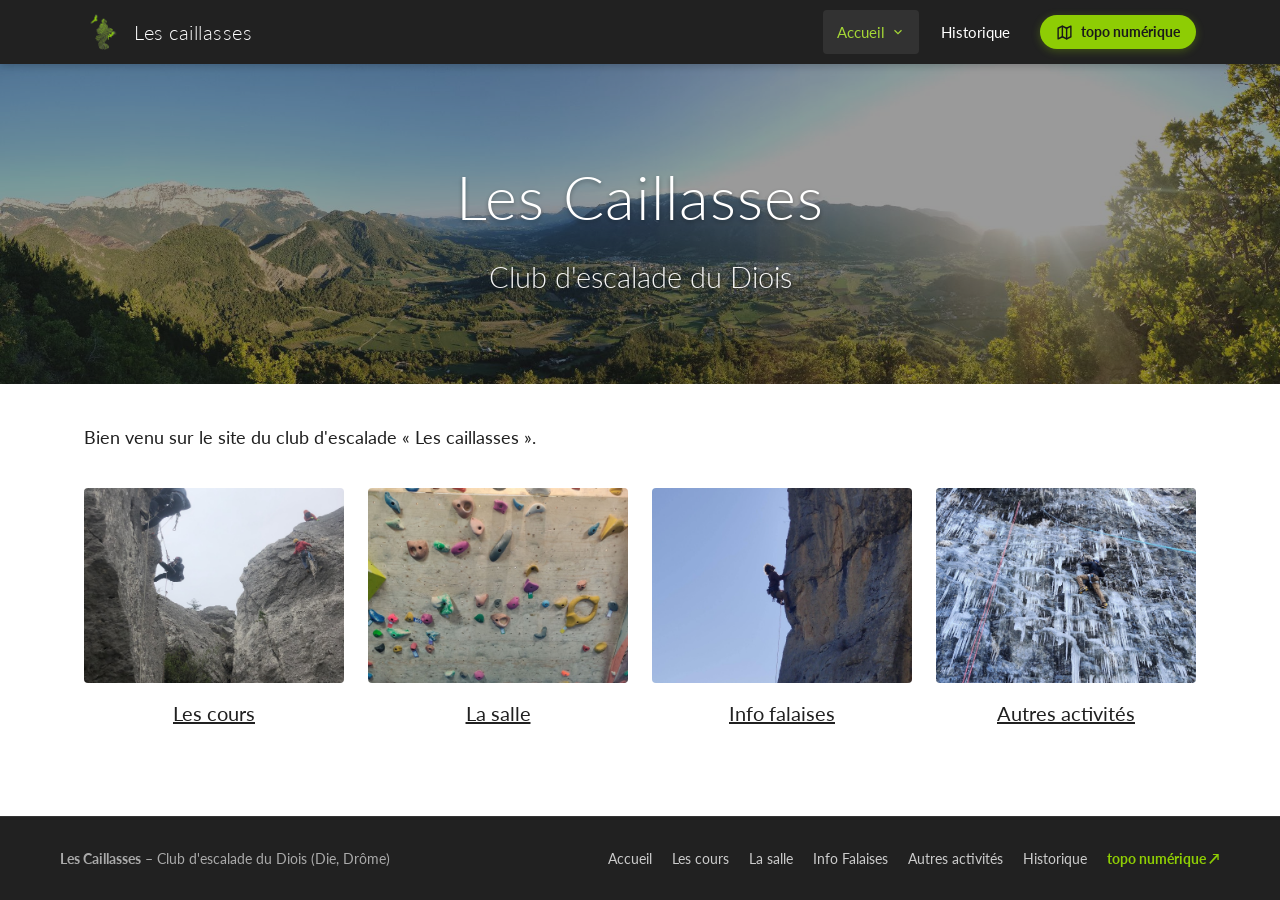
<file: index.html>
<!DOCTYPE html>
<html lang="fr">
<head>
  <meta charset="utf-8">
  <meta name="viewport" content="width=device-width, initial-scale=1">
  <title>Les caillasses</title>
  <meta name="description" content="Bien venu sur le site du club d'escalade « Les caillasses ».">

  <!-- Open Graph / Réseaux sociaux -->
  <meta property="og:title" content="Les caillasses">
  <meta property="og:description" content="Bien venu sur le site du club d'escalade « Les caillasses ».">
  <meta property="og:type" content="website">
  <meta property="og:image" content="assets/images/hero-diois.jpg">

  <!-- Favicon -->
  <link rel="icon" type="image/png" href="assets/images/logo.png">

  <!-- Google Fonts: Lato -->
  <link rel="preconnect" href="https://fonts.googleapis.com">
  <link rel="preconnect" href="https://fonts.gstatic.com" crossorigin>
  <link href="https://fonts.googleapis.com/css2?family=Lato:ital,wght@0,300;0,400;0,700;1,300;1,400&display=swap" rel="stylesheet">

  <!-- Feuilles de style -->
  <link rel="stylesheet" href="assets/css/style.css">
</head>
<body>

  <!-- En-tête du site -->
  <header class="site-header">
    <div class="header-container">
      <a href="index.html" class="brand-link">
        <img src="assets/images/logo.png" alt="Logo du club" class="brand-logo">
        <span class="brand-title">Les caillasses</span>
      </a>

      <!-- Navigation & Actions -->
      <div class="header-nav-wrapper">
        <nav>
          <ul class="nav-menu">
            <li class="nav-item nav-item-dropdown">
              <a href="index.html" class="nav-link active">
                <span>Accueil</span>
                <svg class="chevron" viewBox="0 0 24 24" fill="none" stroke="currentColor" stroke-width="2">
                  <polyline points="6 9 12 15 18 9"></polyline>
                </svg>
              </a>
              <ul class="dropdown-menu">
                <li class="dropdown-item"><a href="index.html" class="active">Accueil</a></li>
                <li class="dropdown-item"><a href="les-cours.html" class="">Les cours</a></li>
                <li class="dropdown-item"><a href="la-salle.html" class="">La salle</a></li>
                <li class="dropdown-item"><a href="info-falaises.html" class="">Info Falaises</a></li>
                <li class="dropdown-item"><a href="autres-activites.html" class="">Autres activités</a></li>
              </ul>
            </li>
            <li class="nav-item">
              <a href="historique.html" class="nav-link ">Historique</a>
            </li>
            <li class="nav-item nav-item-mobile-only">
              <a href="https://topo.lescaillasses.org" target="_blank" rel="noopener" class="nav-link nav-link-topo">
                topo numérique ↗
              </a>
            </li>
          </ul>
        </nav>

        <!-- Bouton Topo numérique visible sur toutes les pages -->
        <a href="https://topo.lescaillasses.org" target="_blank" rel="noopener" class="btn-topo" title="Ouvrir le topo numérique du Diois">
          <svg class="topo-icon" viewBox="0 0 24 24" fill="none" stroke="currentColor" stroke-width="2" stroke-linecap="round" stroke-linejoin="round" aria-hidden="true">
            <polygon points="3 6 9 3 15 6 21 3 21 18 15 21 9 18 3 21"></polygon>
            <line x1="9" y1="3" x2="9" y2="18"></line>
            <line x1="15" y1="6" x2="15" y2="21"></line>
          </svg>
          <span>topo numérique</span>
        </a>

        <!-- Bouton menu mobile -->
        <button class="nav-toggle" aria-label="Menu de navigation" aria-expanded="false">
          <svg width="24" height="24" viewBox="0 0 24 24" fill="none" stroke="currentColor" stroke-width="2" stroke-linecap="round" stroke-linejoin="round">
            <line x1="3" y1="12" x2="21" y2="12"></line>
            <line x1="3" y1="6" x2="21" y2="6"></line>
            <line x1="3" y1="18" x2="21" y2="18"></line>
          </svg>
        </button>
      </div>
    </div>
  </header>

  <!-- Bannière Hero spécifique à chaque page -->
  <section class="hero-banner" style="background-image: url('assets/images/hero-diois.jpg');">
    <div class="hero-content">
      <h1 class="hero-title">Les Caillasses</h1>
      
      <p class="hero-subtitle">Club d'escalade du Diois</p>
      
    </div>
  </section>

  <!-- Contenu principal -->
  <main class="main-content">
    
    <p class="intro-lead">Bien venu sur le site du club d'escalade « Les caillasses ».</p>
    

    <div class="cards-grid">
  <a href="les-cours.html" class="nav-card">
    <div class="card-media">
      <img src="assets/images/card-cours.jpg" alt="Les cours" class="card-img" loading="lazy">
    </div>
    <h2 class="card-title">Les cours</h2>
  </a>
  <a href="la-salle.html" class="nav-card">
    <div class="card-media">
      <img src="assets/images/card-salle.jpg" alt="La salle" class="card-img" loading="lazy">
    </div>
    <h2 class="card-title">La salle</h2>
  </a>
  <a href="info-falaises.html" class="nav-card">
    <div class="card-media">
      <img src="assets/images/card-falaises.jpg" alt="Info falaises" class="card-img" loading="lazy">
    </div>
    <h2 class="card-title">Info falaises</h2>
  </a>
  <a href="autres-activites.html" class="nav-card">
    <div class="card-media">
      <img src="assets/images/card-autres.jpg" alt="Autres activités" class="card-img" loading="lazy">
    </div>
    <h2 class="card-title">Autres activités</h2>
  </a>
</div>
  </main>

  <!-- Pied de page -->
  <footer class="site-footer">
    <div class="footer-container">
      <div class="footer-info">
        <strong>Les Caillasses</strong> – Club d'escalade du Diois (Die, Drôme)
      </div>
      <div class="footer-links">
        <a href="index.html">Accueil</a>
        <a href="les-cours.html">Les cours</a>
        <a href="la-salle.html">La salle</a>
        <a href="info-falaises.html">Info Falaises</a>
        <a href="autres-activites.html">Autres activités</a>
        <a href="historique.html">Historique</a>
        <a href="https://topo.lescaillasses.org" target="_blank" rel="noopener" class="footer-topo-link">topo numérique ↗</a>
      </div>
    </div>
  </footer>

  <!-- Scripts JavaScript -->
  <script src="assets/js/main.js"></script>
</body>
</html>
</file>
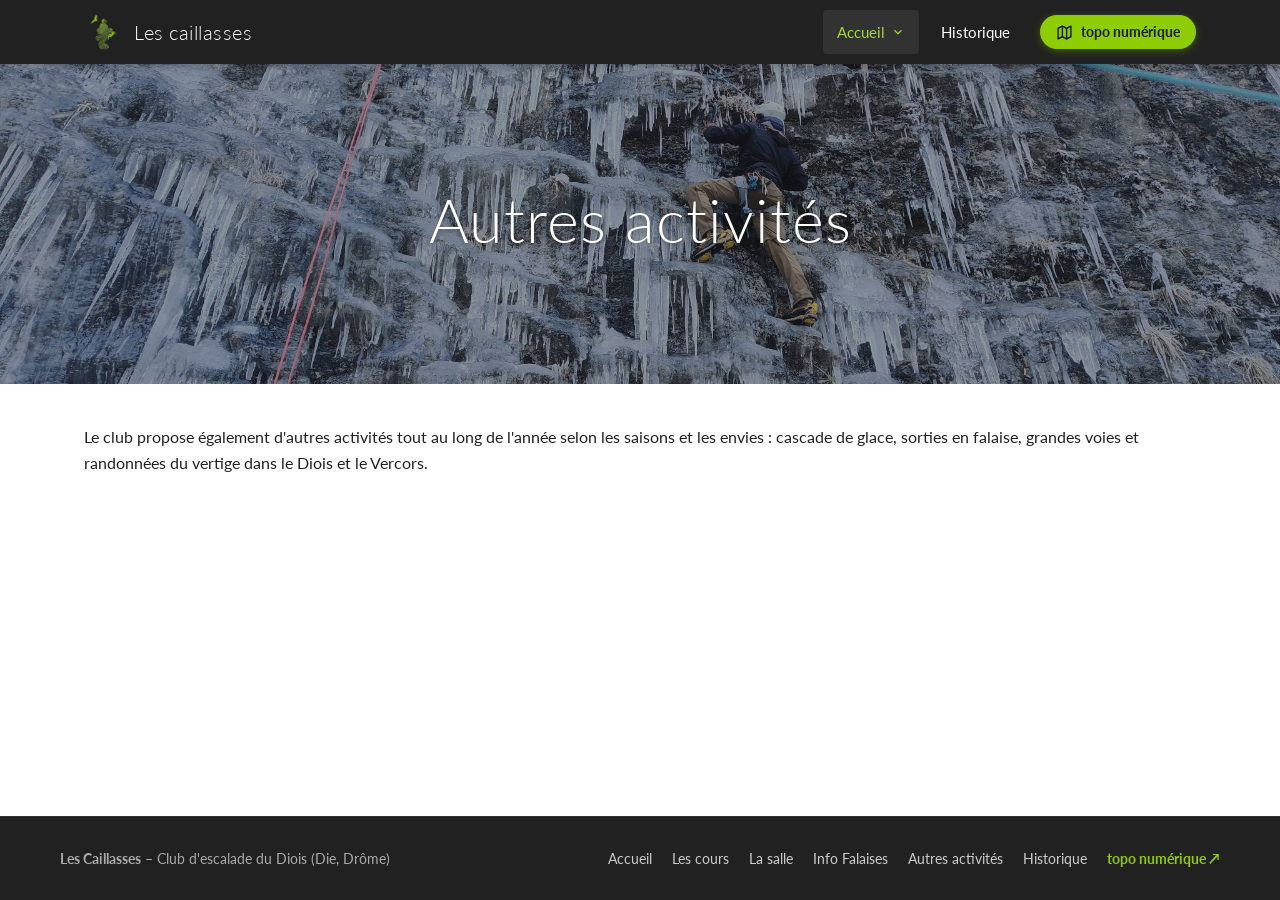
<file: autres-activites.html>
<!DOCTYPE html>
<html lang="fr">
<head>
  <meta charset="utf-8">
  <meta name="viewport" content="width=device-width, initial-scale=1">
  <title>Les caillasses - Autres activités</title>
  <meta name="description" content="Les autres activités du club d'escalade Les caillasses.">

  <!-- Open Graph / Réseaux sociaux -->
  <meta property="og:title" content="Les caillasses - Autres activités">
  <meta property="og:description" content="Les autres activités du club d'escalade Les caillasses.">
  <meta property="og:type" content="website">
  <meta property="og:image" content="assets/images/hero-autres.jpg">

  <!-- Favicon -->
  <link rel="icon" type="image/png" href="assets/images/logo.png">

  <!-- Google Fonts: Lato -->
  <link rel="preconnect" href="https://fonts.googleapis.com">
  <link rel="preconnect" href="https://fonts.gstatic.com" crossorigin>
  <link href="https://fonts.googleapis.com/css2?family=Lato:ital,wght@0,300;0,400;0,700;1,300;1,400&display=swap" rel="stylesheet">

  <!-- Feuilles de style -->
  <link rel="stylesheet" href="assets/css/style.css">
</head>
<body>

  <!-- En-tête du site -->
  <header class="site-header">
    <div class="header-container">
      <a href="index.html" class="brand-link">
        <img src="assets/images/logo.png" alt="Logo du club" class="brand-logo">
        <span class="brand-title">Les caillasses</span>
      </a>

      <!-- Navigation & Actions -->
      <div class="header-nav-wrapper">
        <nav>
          <ul class="nav-menu">
            <li class="nav-item nav-item-dropdown">
              <a href="index.html" class="nav-link active">
                <span>Accueil</span>
                <svg class="chevron" viewBox="0 0 24 24" fill="none" stroke="currentColor" stroke-width="2">
                  <polyline points="6 9 12 15 18 9"></polyline>
                </svg>
              </a>
              <ul class="dropdown-menu">
                <li class="dropdown-item"><a href="index.html" class="">Accueil</a></li>
                <li class="dropdown-item"><a href="les-cours.html" class="">Les cours</a></li>
                <li class="dropdown-item"><a href="la-salle.html" class="">La salle</a></li>
                <li class="dropdown-item"><a href="info-falaises.html" class="">Info Falaises</a></li>
                <li class="dropdown-item"><a href="autres-activites.html" class="active">Autres activités</a></li>
              </ul>
            </li>
            <li class="nav-item">
              <a href="historique.html" class="nav-link ">Historique</a>
            </li>
            <li class="nav-item nav-item-mobile-only">
              <a href="https://topo.lescaillasses.org" target="_blank" rel="noopener" class="nav-link nav-link-topo">
                topo numérique ↗
              </a>
            </li>
          </ul>
        </nav>

        <!-- Bouton Topo numérique visible sur toutes les pages -->
        <a href="https://topo.lescaillasses.org" target="_blank" rel="noopener" class="btn-topo" title="Ouvrir le topo numérique du Diois">
          <svg class="topo-icon" viewBox="0 0 24 24" fill="none" stroke="currentColor" stroke-width="2" stroke-linecap="round" stroke-linejoin="round" aria-hidden="true">
            <polygon points="3 6 9 3 15 6 21 3 21 18 15 21 9 18 3 21"></polygon>
            <line x1="9" y1="3" x2="9" y2="18"></line>
            <line x1="15" y1="6" x2="15" y2="21"></line>
          </svg>
          <span>topo numérique</span>
        </a>

        <!-- Bouton menu mobile -->
        <button class="nav-toggle" aria-label="Menu de navigation" aria-expanded="false">
          <svg width="24" height="24" viewBox="0 0 24 24" fill="none" stroke="currentColor" stroke-width="2" stroke-linecap="round" stroke-linejoin="round">
            <line x1="3" y1="12" x2="21" y2="12"></line>
            <line x1="3" y1="6" x2="21" y2="6"></line>
            <line x1="3" y1="18" x2="21" y2="18"></line>
          </svg>
        </button>
      </div>
    </div>
  </header>

  <!-- Bannière Hero spécifique à chaque page -->
  <section class="hero-banner" style="background-image: url('assets/images/hero-autres.jpg');">
    <div class="hero-content">
      <h1 class="hero-title">Autres activités</h1>
      
    </div>
  </section>

  <!-- Contenu principal -->
  <main class="main-content">
    

    <p>Le club propose également d'autres activités tout au long de l'année selon les saisons et les envies : cascade de glace, sorties en falaise, grandes voies et randonnées du vertige dans le Diois et le Vercors.</p>
  </main>

  <!-- Pied de page -->
  <footer class="site-footer">
    <div class="footer-container">
      <div class="footer-info">
        <strong>Les Caillasses</strong> – Club d'escalade du Diois (Die, Drôme)
      </div>
      <div class="footer-links">
        <a href="index.html">Accueil</a>
        <a href="les-cours.html">Les cours</a>
        <a href="la-salle.html">La salle</a>
        <a href="info-falaises.html">Info Falaises</a>
        <a href="autres-activites.html">Autres activités</a>
        <a href="historique.html">Historique</a>
        <a href="https://topo.lescaillasses.org" target="_blank" rel="noopener" class="footer-topo-link">topo numérique ↗</a>
      </div>
    </div>
  </footer>

  <!-- Scripts JavaScript -->
  <script src="assets/js/main.js"></script>
</body>
</html>
</file>
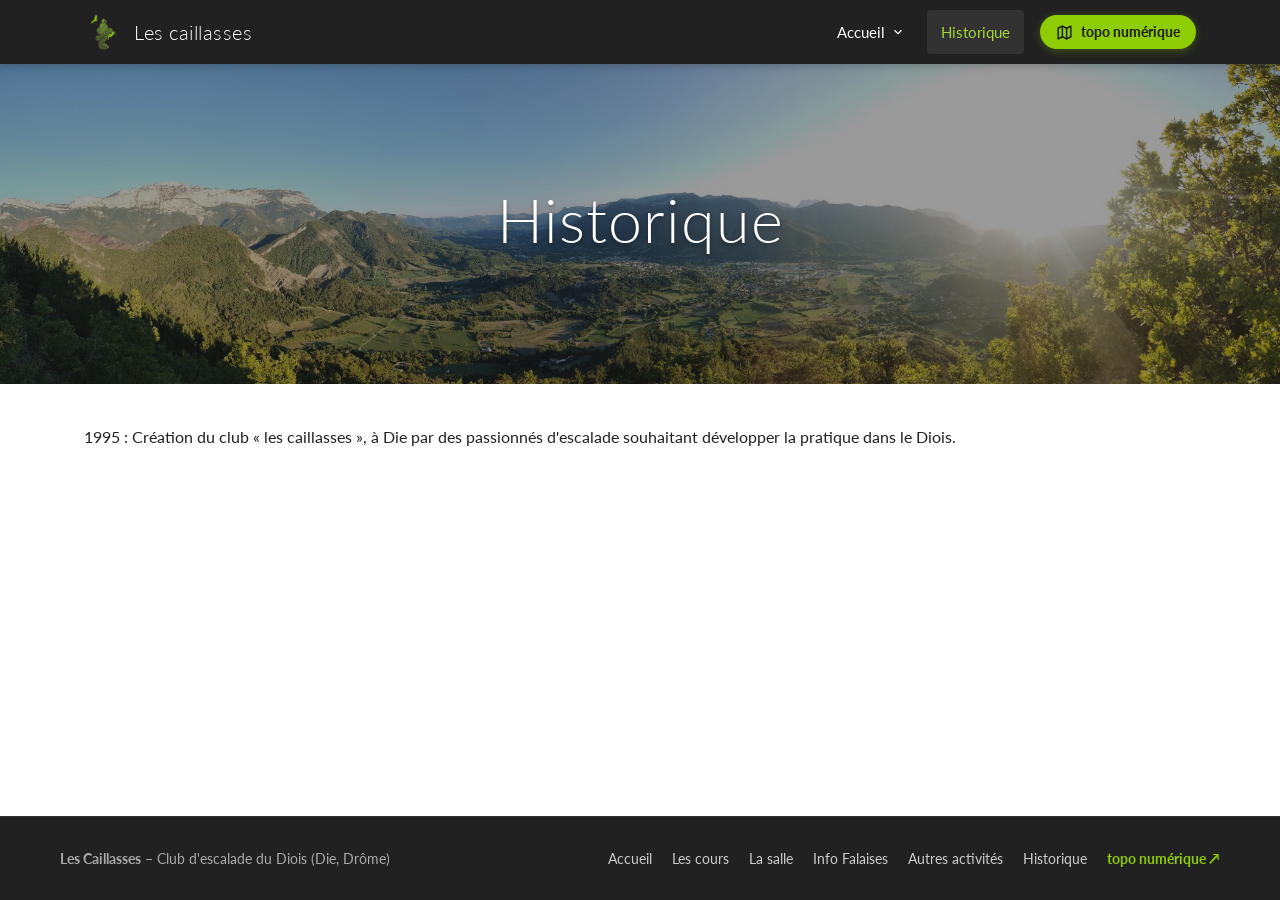
<file: historique.html>
<!DOCTYPE html>
<html lang="fr">
<head>
  <meta charset="utf-8">
  <meta name="viewport" content="width=device-width, initial-scale=1">
  <title>Les caillasses - Historique</title>
  <meta name="description" content="L'histoire du club d'escalade Les caillasses à Die.">

  <!-- Open Graph / Réseaux sociaux -->
  <meta property="og:title" content="Les caillasses - Historique">
  <meta property="og:description" content="L'histoire du club d'escalade Les caillasses à Die.">
  <meta property="og:type" content="website">
  <meta property="og:image" content="assets/images/hero-diois.jpg">

  <!-- Favicon -->
  <link rel="icon" type="image/png" href="assets/images/logo.png">

  <!-- Google Fonts: Lato -->
  <link rel="preconnect" href="https://fonts.googleapis.com">
  <link rel="preconnect" href="https://fonts.gstatic.com" crossorigin>
  <link href="https://fonts.googleapis.com/css2?family=Lato:ital,wght@0,300;0,400;0,700;1,300;1,400&display=swap" rel="stylesheet">

  <!-- Feuilles de style -->
  <link rel="stylesheet" href="assets/css/style.css">
</head>
<body>

  <!-- En-tête du site -->
  <header class="site-header">
    <div class="header-container">
      <a href="index.html" class="brand-link">
        <img src="assets/images/logo.png" alt="Logo du club" class="brand-logo">
        <span class="brand-title">Les caillasses</span>
      </a>

      <!-- Navigation & Actions -->
      <div class="header-nav-wrapper">
        <nav>
          <ul class="nav-menu">
            <li class="nav-item nav-item-dropdown">
              <a href="index.html" class="nav-link ">
                <span>Accueil</span>
                <svg class="chevron" viewBox="0 0 24 24" fill="none" stroke="currentColor" stroke-width="2">
                  <polyline points="6 9 12 15 18 9"></polyline>
                </svg>
              </a>
              <ul class="dropdown-menu">
                <li class="dropdown-item"><a href="index.html" class="">Accueil</a></li>
                <li class="dropdown-item"><a href="les-cours.html" class="">Les cours</a></li>
                <li class="dropdown-item"><a href="la-salle.html" class="">La salle</a></li>
                <li class="dropdown-item"><a href="info-falaises.html" class="">Info Falaises</a></li>
                <li class="dropdown-item"><a href="autres-activites.html" class="">Autres activités</a></li>
              </ul>
            </li>
            <li class="nav-item">
              <a href="historique.html" class="nav-link active">Historique</a>
            </li>
            <li class="nav-item nav-item-mobile-only">
              <a href="https://topo.lescaillasses.org" target="_blank" rel="noopener" class="nav-link nav-link-topo">
                topo numérique ↗
              </a>
            </li>
          </ul>
        </nav>

        <!-- Bouton Topo numérique visible sur toutes les pages -->
        <a href="https://topo.lescaillasses.org" target="_blank" rel="noopener" class="btn-topo" title="Ouvrir le topo numérique du Diois">
          <svg class="topo-icon" viewBox="0 0 24 24" fill="none" stroke="currentColor" stroke-width="2" stroke-linecap="round" stroke-linejoin="round" aria-hidden="true">
            <polygon points="3 6 9 3 15 6 21 3 21 18 15 21 9 18 3 21"></polygon>
            <line x1="9" y1="3" x2="9" y2="18"></line>
            <line x1="15" y1="6" x2="15" y2="21"></line>
          </svg>
          <span>topo numérique</span>
        </a>

        <!-- Bouton menu mobile -->
        <button class="nav-toggle" aria-label="Menu de navigation" aria-expanded="false">
          <svg width="24" height="24" viewBox="0 0 24 24" fill="none" stroke="currentColor" stroke-width="2" stroke-linecap="round" stroke-linejoin="round">
            <line x1="3" y1="12" x2="21" y2="12"></line>
            <line x1="3" y1="6" x2="21" y2="6"></line>
            <line x1="3" y1="18" x2="21" y2="18"></line>
          </svg>
        </button>
      </div>
    </div>
  </header>

  <!-- Bannière Hero spécifique à chaque page -->
  <section class="hero-banner" style="background-image: url('assets/images/hero-diois.jpg');">
    <div class="hero-content">
      <h1 class="hero-title">Historique</h1>
      
    </div>
  </section>

  <!-- Contenu principal -->
  <main class="main-content">
    

    <p>1995 : Création du club « les caillasses », à Die par des passionnés d'escalade souhaitant développer la pratique dans le Diois.</p>
  </main>

  <!-- Pied de page -->
  <footer class="site-footer">
    <div class="footer-container">
      <div class="footer-info">
        <strong>Les Caillasses</strong> – Club d'escalade du Diois (Die, Drôme)
      </div>
      <div class="footer-links">
        <a href="index.html">Accueil</a>
        <a href="les-cours.html">Les cours</a>
        <a href="la-salle.html">La salle</a>
        <a href="info-falaises.html">Info Falaises</a>
        <a href="autres-activites.html">Autres activités</a>
        <a href="historique.html">Historique</a>
        <a href="https://topo.lescaillasses.org" target="_blank" rel="noopener" class="footer-topo-link">topo numérique ↗</a>
      </div>
    </div>
  </footer>

  <!-- Scripts JavaScript -->
  <script src="assets/js/main.js"></script>
</body>
</html>
</file>
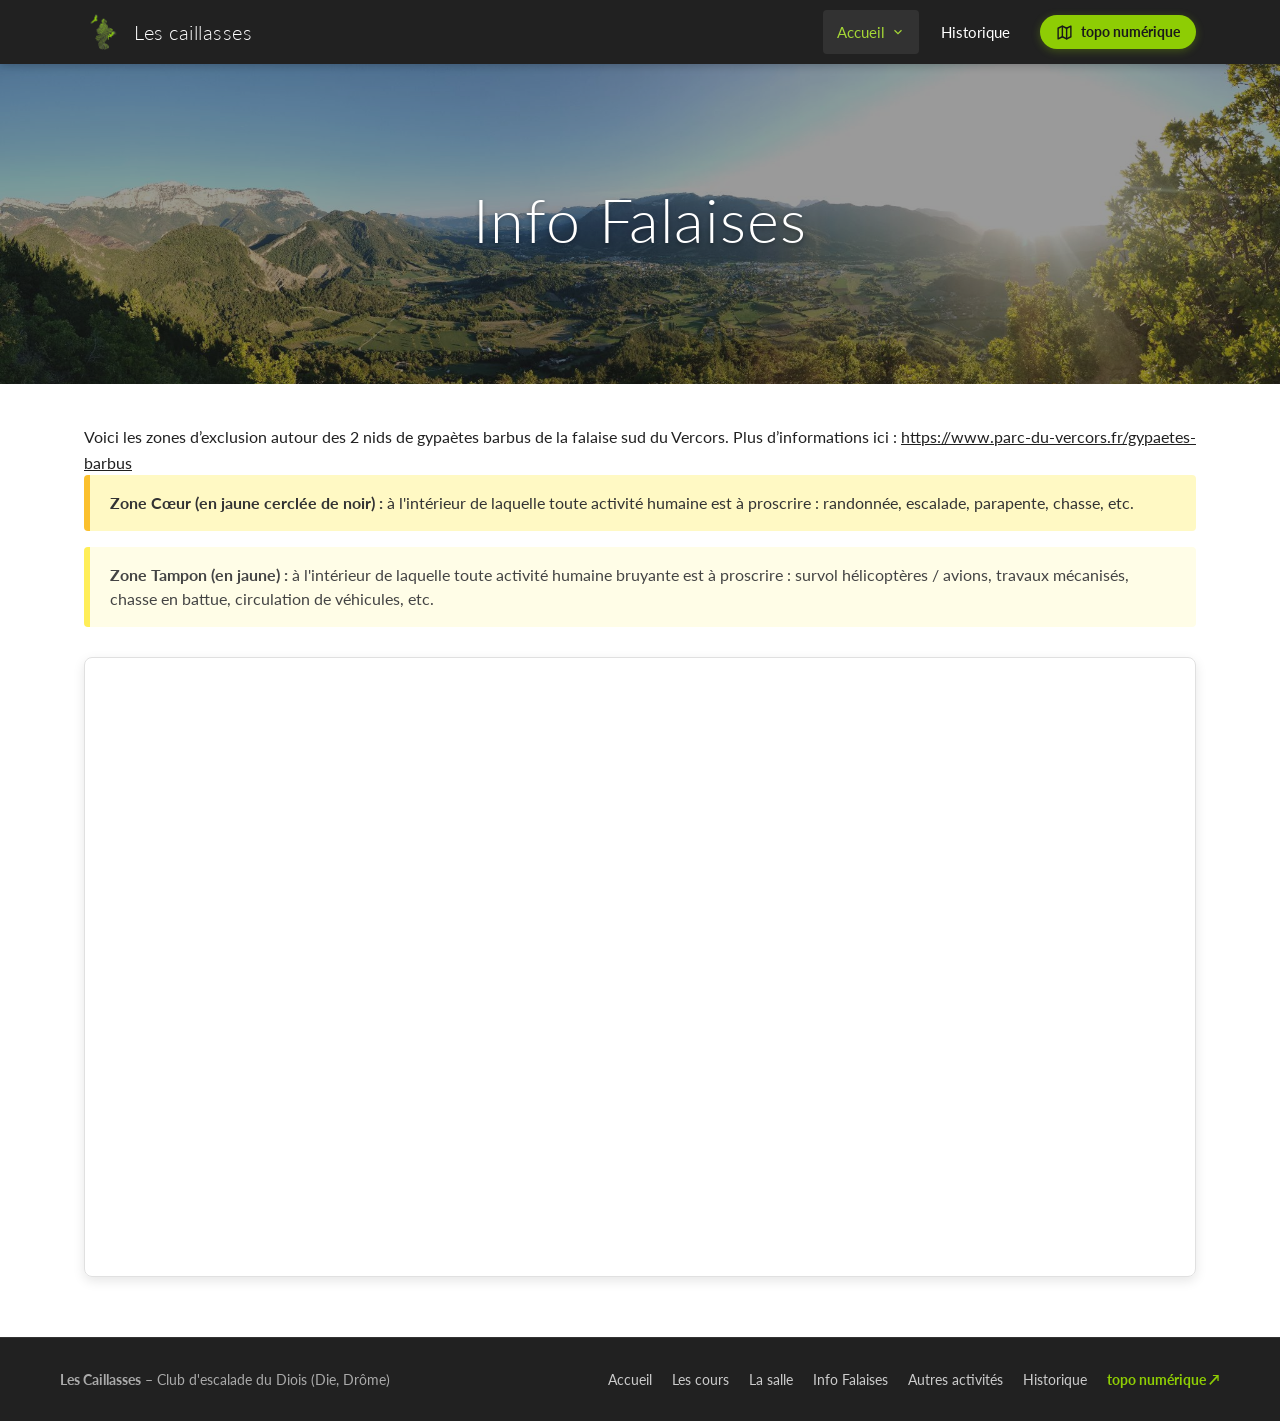
<file: info-falaises.html>
<!DOCTYPE html>
<html lang="fr">
<head>
  <meta charset="utf-8">
  <meta name="viewport" content="width=device-width, initial-scale=1">
  <title>Les caillasses - Info Falaises</title>
  <meta name="description" content="Informations falaises et zones d'exclusion des gypaètes barbus dans le Diois / Vercors.">

  <!-- Open Graph / Réseaux sociaux -->
  <meta property="og:title" content="Les caillasses - Info Falaises">
  <meta property="og:description" content="Informations falaises et zones d'exclusion des gypaètes barbus dans le Diois / Vercors.">
  <meta property="og:type" content="website">
  <meta property="og:image" content="assets/images/hero-diois.jpg">

  <!-- Favicon -->
  <link rel="icon" type="image/png" href="assets/images/logo.png">

  <!-- Google Fonts: Lato -->
  <link rel="preconnect" href="https://fonts.googleapis.com">
  <link rel="preconnect" href="https://fonts.gstatic.com" crossorigin>
  <link href="https://fonts.googleapis.com/css2?family=Lato:ital,wght@0,300;0,400;0,700;1,300;1,400&display=swap" rel="stylesheet">

  <!-- Feuilles de style -->
  <link rel="stylesheet" href="assets/css/style.css">
</head>
<body>

  <!-- En-tête du site -->
  <header class="site-header">
    <div class="header-container">
      <a href="index.html" class="brand-link">
        <img src="assets/images/logo.png" alt="Logo du club" class="brand-logo">
        <span class="brand-title">Les caillasses</span>
      </a>

      <!-- Navigation & Actions -->
      <div class="header-nav-wrapper">
        <nav>
          <ul class="nav-menu">
            <li class="nav-item nav-item-dropdown">
              <a href="index.html" class="nav-link active">
                <span>Accueil</span>
                <svg class="chevron" viewBox="0 0 24 24" fill="none" stroke="currentColor" stroke-width="2">
                  <polyline points="6 9 12 15 18 9"></polyline>
                </svg>
              </a>
              <ul class="dropdown-menu">
                <li class="dropdown-item"><a href="index.html" class="">Accueil</a></li>
                <li class="dropdown-item"><a href="les-cours.html" class="">Les cours</a></li>
                <li class="dropdown-item"><a href="la-salle.html" class="">La salle</a></li>
                <li class="dropdown-item"><a href="info-falaises.html" class="active">Info Falaises</a></li>
                <li class="dropdown-item"><a href="autres-activites.html" class="">Autres activités</a></li>
              </ul>
            </li>
            <li class="nav-item">
              <a href="historique.html" class="nav-link ">Historique</a>
            </li>
            <li class="nav-item nav-item-mobile-only">
              <a href="https://topo.lescaillasses.org" target="_blank" rel="noopener" class="nav-link nav-link-topo">
                topo numérique ↗
              </a>
            </li>
          </ul>
        </nav>

        <!-- Bouton Topo numérique visible sur toutes les pages -->
        <a href="https://topo.lescaillasses.org" target="_blank" rel="noopener" class="btn-topo" title="Ouvrir le topo numérique du Diois">
          <svg class="topo-icon" viewBox="0 0 24 24" fill="none" stroke="currentColor" stroke-width="2" stroke-linecap="round" stroke-linejoin="round" aria-hidden="true">
            <polygon points="3 6 9 3 15 6 21 3 21 18 15 21 9 18 3 21"></polygon>
            <line x1="9" y1="3" x2="9" y2="18"></line>
            <line x1="15" y1="6" x2="15" y2="21"></line>
          </svg>
          <span>topo numérique</span>
        </a>

        <!-- Bouton menu mobile -->
        <button class="nav-toggle" aria-label="Menu de navigation" aria-expanded="false">
          <svg width="24" height="24" viewBox="0 0 24 24" fill="none" stroke="currentColor" stroke-width="2" stroke-linecap="round" stroke-linejoin="round">
            <line x1="3" y1="12" x2="21" y2="12"></line>
            <line x1="3" y1="6" x2="21" y2="6"></line>
            <line x1="3" y1="18" x2="21" y2="18"></line>
          </svg>
        </button>
      </div>
    </div>
  </header>

  <!-- Bannière Hero spécifique à chaque page -->
  <section class="hero-banner" style="background-image: url('assets/images/hero-diois.jpg');">
    <div class="hero-content">
      <h1 class="hero-title">Info Falaises</h1>
      
    </div>
  </section>

  <!-- Contenu principal -->
  <main class="main-content">
    

    <p>Voici les zones d’exclusion autour des 2 nids de gypaètes barbus de la falaise sud du Vercors. Plus d’informations ici : <a href="https://www.parc-du-vercors.fr/gypaetes-barbus" target="_blank" rel="noopener">https://www.parc-du-vercors.fr/gypaetes-barbus</a></p>
<div class="zone-alert zone-coeur">
  <strong>Zone Cœur (en jaune cerclée de noir) :</strong> à l'intérieur de laquelle toute activité humaine est à proscrire : randonnée, escalade, parapente, chasse, etc.
</div>
<div class="zone-alert zone-tampon">
  <strong>Zone Tampon (en jaune) :</strong> à l'intérieur de laquelle toute activité humaine bruyante est à proscrire : survol hélicoptères / avions, travaux mécanisés, chasse en battue, circulation de véhicules, etc.
</div>
<div class="umap-frame-container">
  <iframe src="https://umap.openstreetmap.fr/fr/map/secteurs-vautours-grimpe-archiane_996067?scaleControl=false&amp;miniMap=false&amp;scrollWheelZoom=true&amp;zoomControl=true&amp;editMode=disabled&amp;moreControl=false&amp;searchControl=null&amp;tilelayersControl=null&amp;embedControl=null&amp;datalayersControl=null&amp;onLoadPanel=none&amp;captionBar=false&amp;captionMenus=false&amp;datalayers=682a1435-1b53-4876-957b-e3d724f0f2d0&amp;captionControl=null#14/44.7443/5.4825" title="Secteurs vautours et grimpe Archiane" loading="lazy"></iframe>
</div>
  </main>

  <!-- Pied de page -->
  <footer class="site-footer">
    <div class="footer-container">
      <div class="footer-info">
        <strong>Les Caillasses</strong> – Club d'escalade du Diois (Die, Drôme)
      </div>
      <div class="footer-links">
        <a href="index.html">Accueil</a>
        <a href="les-cours.html">Les cours</a>
        <a href="la-salle.html">La salle</a>
        <a href="info-falaises.html">Info Falaises</a>
        <a href="autres-activites.html">Autres activités</a>
        <a href="historique.html">Historique</a>
        <a href="https://topo.lescaillasses.org" target="_blank" rel="noopener" class="footer-topo-link">topo numérique ↗</a>
      </div>
    </div>
  </footer>

  <!-- Scripts JavaScript -->
  <script src="assets/js/main.js"></script>
</body>
</html>
</file>
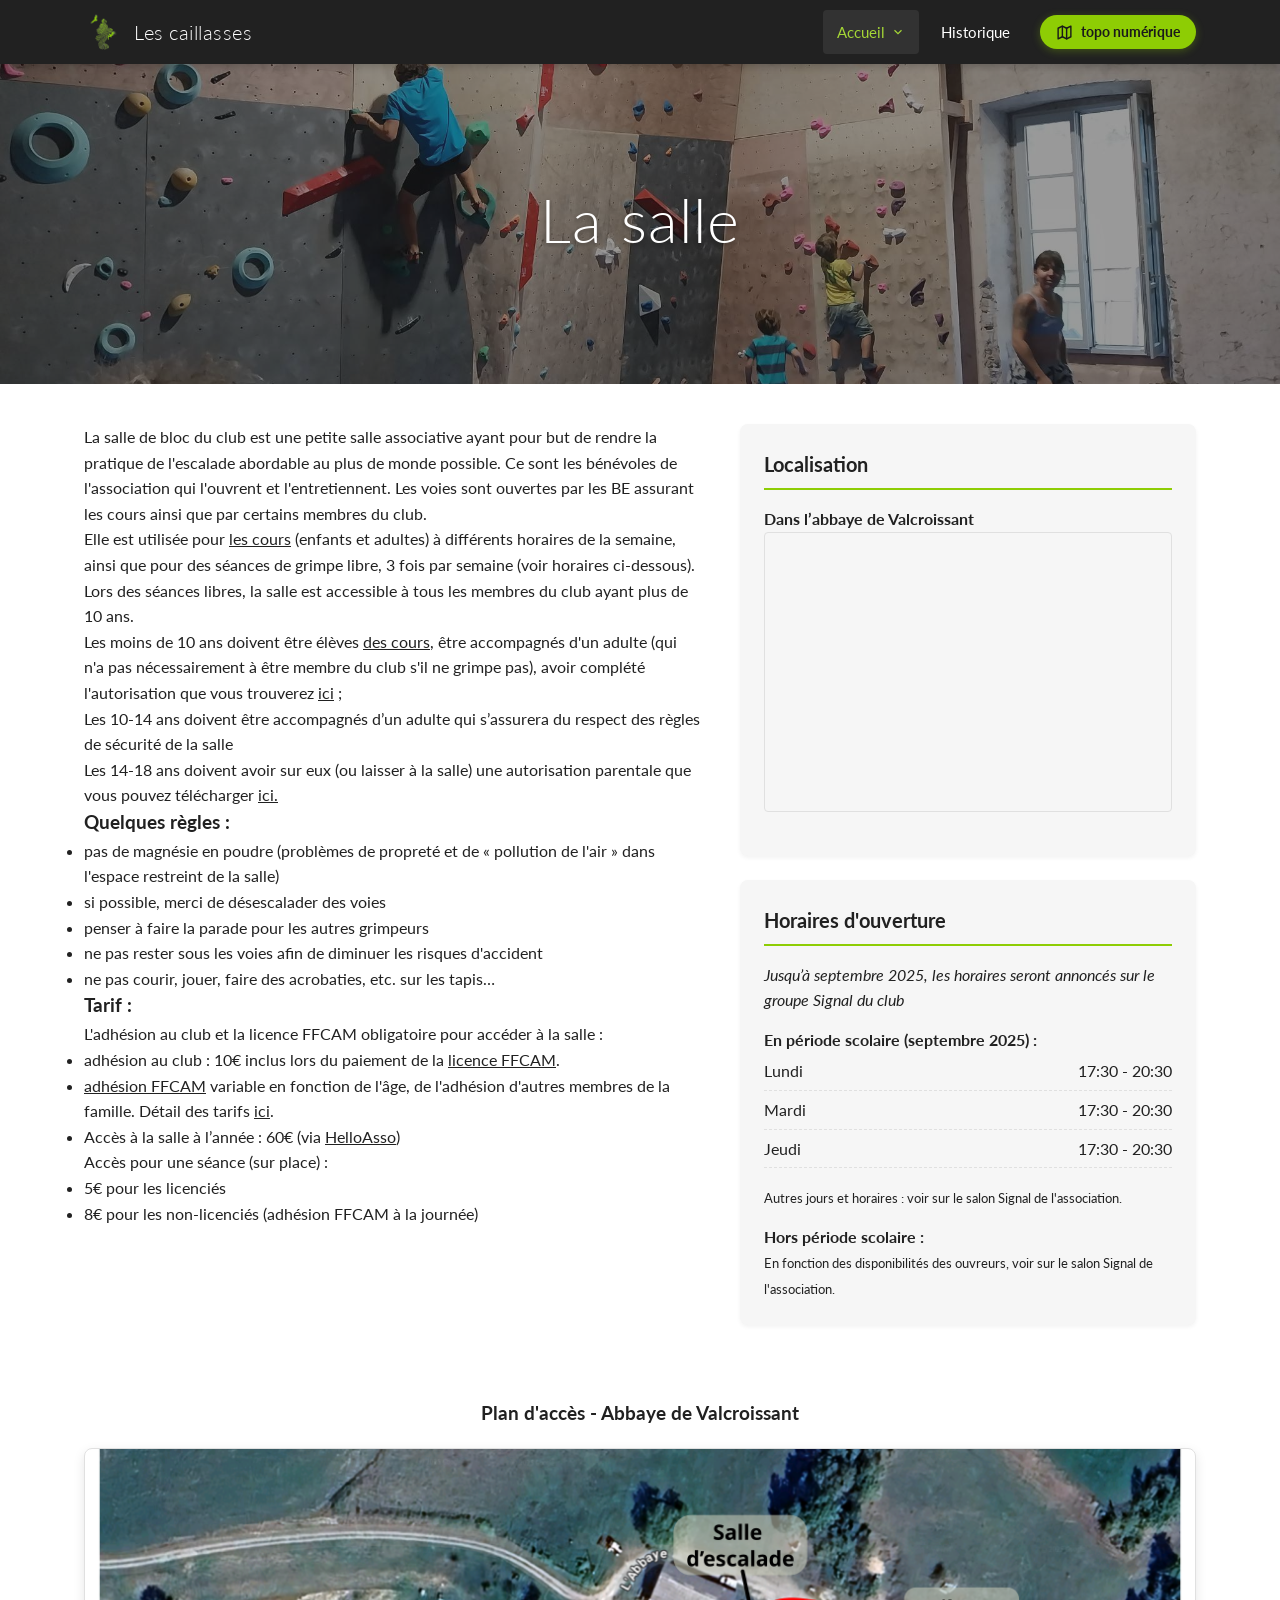
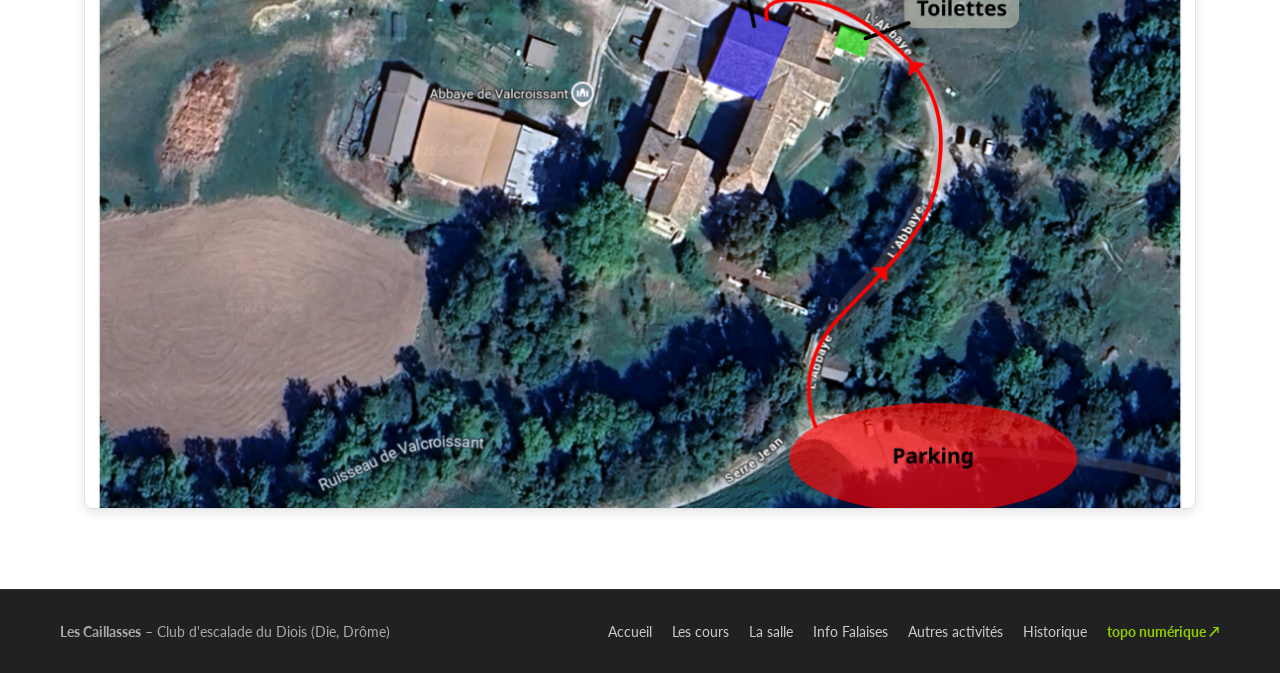
<file: la-salle.html>
<!DOCTYPE html>
<html lang="fr">
<head>
  <meta charset="utf-8">
  <meta name="viewport" content="width=device-width, initial-scale=1">
  <title>Les caillasses - La salle</title>
  <meta name="description" content="La salle de bloc associative du club Les caillasses à l'Abbaye de Valcroissant.">

  <!-- Open Graph / Réseaux sociaux -->
  <meta property="og:title" content="Les caillasses - La salle">
  <meta property="og:description" content="La salle de bloc associative du club Les caillasses à l'Abbaye de Valcroissant.">
  <meta property="og:type" content="website">
  <meta property="og:image" content="assets/images/hero-salle.jpg">

  <!-- Favicon -->
  <link rel="icon" type="image/png" href="assets/images/logo.png">

  <!-- Google Fonts: Lato -->
  <link rel="preconnect" href="https://fonts.googleapis.com">
  <link rel="preconnect" href="https://fonts.gstatic.com" crossorigin>
  <link href="https://fonts.googleapis.com/css2?family=Lato:ital,wght@0,300;0,400;0,700;1,300;1,400&display=swap" rel="stylesheet">

  <!-- Feuilles de style -->
  <link rel="stylesheet" href="assets/css/style.css">
</head>
<body>

  <!-- En-tête du site -->
  <header class="site-header">
    <div class="header-container">
      <a href="index.html" class="brand-link">
        <img src="assets/images/logo.png" alt="Logo du club" class="brand-logo">
        <span class="brand-title">Les caillasses</span>
      </a>

      <!-- Navigation & Actions -->
      <div class="header-nav-wrapper">
        <nav>
          <ul class="nav-menu">
            <li class="nav-item nav-item-dropdown">
              <a href="index.html" class="nav-link active">
                <span>Accueil</span>
                <svg class="chevron" viewBox="0 0 24 24" fill="none" stroke="currentColor" stroke-width="2">
                  <polyline points="6 9 12 15 18 9"></polyline>
                </svg>
              </a>
              <ul class="dropdown-menu">
                <li class="dropdown-item"><a href="index.html" class="">Accueil</a></li>
                <li class="dropdown-item"><a href="les-cours.html" class="">Les cours</a></li>
                <li class="dropdown-item"><a href="la-salle.html" class="active">La salle</a></li>
                <li class="dropdown-item"><a href="info-falaises.html" class="">Info Falaises</a></li>
                <li class="dropdown-item"><a href="autres-activites.html" class="">Autres activités</a></li>
              </ul>
            </li>
            <li class="nav-item">
              <a href="historique.html" class="nav-link ">Historique</a>
            </li>
            <li class="nav-item nav-item-mobile-only">
              <a href="https://topo.lescaillasses.org" target="_blank" rel="noopener" class="nav-link nav-link-topo">
                topo numérique ↗
              </a>
            </li>
          </ul>
        </nav>

        <!-- Bouton Topo numérique visible sur toutes les pages -->
        <a href="https://topo.lescaillasses.org" target="_blank" rel="noopener" class="btn-topo" title="Ouvrir le topo numérique du Diois">
          <svg class="topo-icon" viewBox="0 0 24 24" fill="none" stroke="currentColor" stroke-width="2" stroke-linecap="round" stroke-linejoin="round" aria-hidden="true">
            <polygon points="3 6 9 3 15 6 21 3 21 18 15 21 9 18 3 21"></polygon>
            <line x1="9" y1="3" x2="9" y2="18"></line>
            <line x1="15" y1="6" x2="15" y2="21"></line>
          </svg>
          <span>topo numérique</span>
        </a>

        <!-- Bouton menu mobile -->
        <button class="nav-toggle" aria-label="Menu de navigation" aria-expanded="false">
          <svg width="24" height="24" viewBox="0 0 24 24" fill="none" stroke="currentColor" stroke-width="2" stroke-linecap="round" stroke-linejoin="round">
            <line x1="3" y1="12" x2="21" y2="12"></line>
            <line x1="3" y1="6" x2="21" y2="6"></line>
            <line x1="3" y1="18" x2="21" y2="18"></line>
          </svg>
        </button>
      </div>
    </div>
  </header>

  <!-- Bannière Hero spécifique à chaque page -->
  <section class="hero-banner" style="background-image: url('assets/images/hero-salle.jpg');">
    <div class="hero-content">
      <h1 class="hero-title">La salle</h1>
      
    </div>
  </section>

  <!-- Contenu principal -->
  <main class="main-content">
    

    <div class="salle-grid">
  <div class="salle-main">
    <p>La salle de bloc du club est une petite salle associative ayant pour but de rendre la pratique de l'escalade abordable au plus de monde possible. Ce sont les bénévoles de l'association qui l'ouvrent et l'entretiennent. Les voies sont ouvertes par les BE assurant les cours ainsi que par certains membres du club.</p>
    <p>Elle est utilisée pour <a href="les-cours.html">les cours</a> (enfants et adultes) à différents horaires de la semaine, ainsi que pour des séances de grimpe libre, 3 fois par semaine (voir horaires ci-dessous).</p>
    <p>Lors des séances libres, la salle est accessible à tous les membres du club ayant plus de 10 ans.</p>
    <p>Les moins de 10 ans doivent être élèves <a href="les-cours.html">des cours</a>, être accompagnés d'un adulte (qui n'a pas nécessairement à être membre du club s'il ne grimpe pas), avoir complété l'autorisation que vous trouverez <a href="https://drive.google.com/file/d/1FjI-oNOE7zROrou7qcY9-SpItkvknlYB/view?usp=drive_link" target="_blank" rel="noopener">ici</a> ;</p>
    <p>Les 10-14 ans doivent être accompagnés d’un adulte qui s’assurera du respect des règles de sécurité de la salle</p>
    <p>Les 14-18 ans doivent avoir sur eux (ou laisser à la salle) une autorisation parentale que vous pouvez télécharger <a href="https://drive.google.com/file/d/1FjI-oNOE7zROrou7qcY9-SpItkvknlYB/view?usp=drive_link" target="_blank" rel="noopener">ici.</a></p>
    <h3>Quelques règles :</h3>
    <ul>
      <li>pas de magnésie en poudre (problèmes de propreté et de « pollution de l'air » dans l'espace restreint de la salle)</li>
      <li>si possible, merci de désescalader des voies</li>
      <li>penser à faire la parade pour les autres grimpeurs</li>
      <li>ne pas rester sous les voies afin de diminuer les risques d'accident</li>
      <li>ne pas courir, jouer, faire des acrobaties, etc. sur les tapis…</li>
    </ul>
    <h3>Tarif :</h3>
    <p>L'adhésion au club et la licence FFCAM obligatoire pour accéder à la salle :</p>
    <ul>
      <li>adhésion au club : 10€ inclus lors du paiement de la <a href="https://lstu.fr/ffcam" target="_blank" rel="noopener">licence FFCAM</a>.</li>
      <li><a href="https://lstu.fr/ffcam" target="_blank" rel="noopener">adhésion FFCAM</a> variable en fonction de l'âge, de l'adhésion d'autres membres de la famille. Détail des tarifs <a href="https://www.ffcam.fr/csx/scripts/downloader2.php?filename=STADATA_FFCAM/fichier/d5/c3/383603so4ysq&mime=application%2Fpdf&originalname=D_tails_des_tarifs_nationaux_2023-2024.pdf" target="_blank" rel="noopener">ici</a>.</li>
      <li>Accès à la salle à l’année : 60€ (via <a href="https://www.helloasso.com/associations/les-caillasses/adhesions/club-les-caillasses-2025-2026" target="_blank" rel="noopener">HelloAsso</a>)</li>
    </ul>
    <p>Accès pour une séance (sur place) :</p>
    <ul>
      <li>5€ pour les licenciés</li>
      <li>8€ pour les non-licenciés (adhésion FFCAM à la journée)</li>
    </ul>
  </div>
  <div class="salle-sidebar">
    <div class="sidebar-box">
      <h3>Localisation</h3>
      <p><strong>Dans l’abbaye de Valcroissant</strong></p>
      <div class="map-container">
        <iframe src="https://www.openstreetmap.org/export/embed.html?bbox=5.4228%2C44.7412%2C5.4428%2C44.7512&amp;layer=mapnik&amp;marker=44.7462%2C5.432819" loading="lazy" title="Carte Abbaye de Valcroissant"></iframe>
      </div>
    </div>
    <div class="sidebar-box">
      <h3>Horaires d'ouverture</h3>
      <p><em>Jusqu’à septembre 2025, les horaires seront annoncés sur le groupe Signal du club</em></p>
      <p style="margin-top: 14px;"><strong>En période scolaire (septembre 2025) :</strong></p>
      <ul class="hours-list">
        <li><span>Lundi</span> <span>17:30 - 20:30</span></li>
        <li><span>Mardi</span> <span>17:30 - 20:30</span></li>
        <li><span>Jeudi</span> <span>17:30 - 20:30</span></li>
      </ul>
      <p><small>Autres jours et horaires : voir sur le salon Signal de l'association.</small></p>
      <p style="margin-top: 14px;"><strong>Hors période scolaire :</strong></p>
      <p><small>En fonction des disponibilités des ouvreurs, voir sur le salon Signal de l'association.</small></p>
    </div>
  </div>
</div>
<div class="plan-section">
  <h3>Plan d'accès - Abbaye de Valcroissant</h3>
  <img src="assets/images/plan-acces-abbaye.png" alt="Plan d'accès de la salle d'escalade à l'Abbaye de Valcroissant" class="plan-img" loading="lazy">
</div>
  </main>

  <!-- Pied de page -->
  <footer class="site-footer">
    <div class="footer-container">
      <div class="footer-info">
        <strong>Les Caillasses</strong> – Club d'escalade du Diois (Die, Drôme)
      </div>
      <div class="footer-links">
        <a href="index.html">Accueil</a>
        <a href="les-cours.html">Les cours</a>
        <a href="la-salle.html">La salle</a>
        <a href="info-falaises.html">Info Falaises</a>
        <a href="autres-activites.html">Autres activités</a>
        <a href="historique.html">Historique</a>
        <a href="https://topo.lescaillasses.org" target="_blank" rel="noopener" class="footer-topo-link">topo numérique ↗</a>
      </div>
    </div>
  </footer>

  <!-- Scripts JavaScript -->
  <script src="assets/js/main.js"></script>
</body>
</html>
</file>
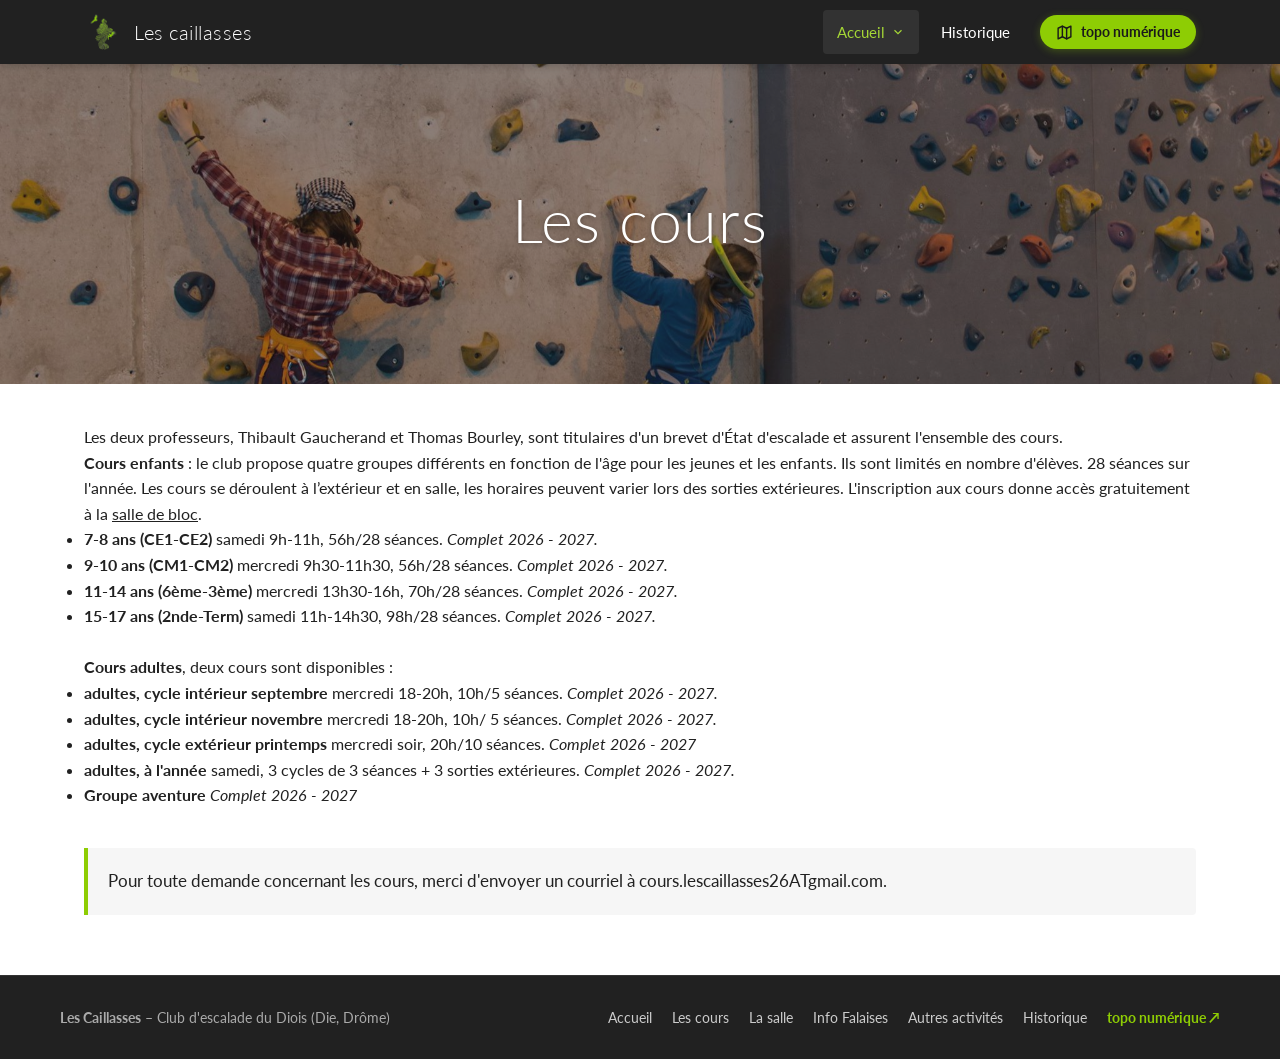
<file: les-cours.html>
<!DOCTYPE html>
<html lang="fr">
<head>
  <meta charset="utf-8">
  <meta name="viewport" content="width=device-width, initial-scale=1">
  <title>Les caillasses - Les cours</title>
  <meta name="description" content="Les cours d'escalade du club Les caillasses à Die.">

  <!-- Open Graph / Réseaux sociaux -->
  <meta property="og:title" content="Les caillasses - Les cours">
  <meta property="og:description" content="Les cours d'escalade du club Les caillasses à Die.">
  <meta property="og:type" content="website">
  <meta property="og:image" content="assets/images/hero-cours.jpg">

  <!-- Favicon -->
  <link rel="icon" type="image/png" href="assets/images/logo.png">

  <!-- Google Fonts: Lato -->
  <link rel="preconnect" href="https://fonts.googleapis.com">
  <link rel="preconnect" href="https://fonts.gstatic.com" crossorigin>
  <link href="https://fonts.googleapis.com/css2?family=Lato:ital,wght@0,300;0,400;0,700;1,300;1,400&display=swap" rel="stylesheet">

  <!-- Feuilles de style -->
  <link rel="stylesheet" href="assets/css/style.css">
</head>
<body>

  <!-- En-tête du site -->
  <header class="site-header">
    <div class="header-container">
      <a href="index.html" class="brand-link">
        <img src="assets/images/logo.png" alt="Logo du club" class="brand-logo">
        <span class="brand-title">Les caillasses</span>
      </a>

      <!-- Navigation & Actions -->
      <div class="header-nav-wrapper">
        <nav>
          <ul class="nav-menu">
            <li class="nav-item nav-item-dropdown">
              <a href="index.html" class="nav-link active">
                <span>Accueil</span>
                <svg class="chevron" viewBox="0 0 24 24" fill="none" stroke="currentColor" stroke-width="2">
                  <polyline points="6 9 12 15 18 9"></polyline>
                </svg>
              </a>
              <ul class="dropdown-menu">
                <li class="dropdown-item"><a href="index.html" class="">Accueil</a></li>
                <li class="dropdown-item"><a href="les-cours.html" class="active">Les cours</a></li>
                <li class="dropdown-item"><a href="la-salle.html" class="">La salle</a></li>
                <li class="dropdown-item"><a href="info-falaises.html" class="">Info Falaises</a></li>
                <li class="dropdown-item"><a href="autres-activites.html" class="">Autres activités</a></li>
              </ul>
            </li>
            <li class="nav-item">
              <a href="historique.html" class="nav-link ">Historique</a>
            </li>
            <li class="nav-item nav-item-mobile-only">
              <a href="https://topo.lescaillasses.org" target="_blank" rel="noopener" class="nav-link nav-link-topo">
                topo numérique ↗
              </a>
            </li>
          </ul>
        </nav>

        <!-- Bouton Topo numérique visible sur toutes les pages -->
        <a href="https://topo.lescaillasses.org" target="_blank" rel="noopener" class="btn-topo" title="Ouvrir le topo numérique du Diois">
          <svg class="topo-icon" viewBox="0 0 24 24" fill="none" stroke="currentColor" stroke-width="2" stroke-linecap="round" stroke-linejoin="round" aria-hidden="true">
            <polygon points="3 6 9 3 15 6 21 3 21 18 15 21 9 18 3 21"></polygon>
            <line x1="9" y1="3" x2="9" y2="18"></line>
            <line x1="15" y1="6" x2="15" y2="21"></line>
          </svg>
          <span>topo numérique</span>
        </a>

        <!-- Bouton menu mobile -->
        <button class="nav-toggle" aria-label="Menu de navigation" aria-expanded="false">
          <svg width="24" height="24" viewBox="0 0 24 24" fill="none" stroke="currentColor" stroke-width="2" stroke-linecap="round" stroke-linejoin="round">
            <line x1="3" y1="12" x2="21" y2="12"></line>
            <line x1="3" y1="6" x2="21" y2="6"></line>
            <line x1="3" y1="18" x2="21" y2="18"></line>
          </svg>
        </button>
      </div>
    </div>
  </header>

  <!-- Bannière Hero spécifique à chaque page -->
  <section class="hero-banner" style="background-image: url('assets/images/hero-cours.jpg');">
    <div class="hero-content">
      <h1 class="hero-title">Les cours</h1>
      
    </div>
  </section>

  <!-- Contenu principal -->
  <main class="main-content">
    

    <p>Les deux professeurs, Thibault Gaucherand et Thomas Bourley, sont titulaires d'un brevet d'État d'escalade et assurent l'ensemble des cours.</p>
<p><strong>Cours enfants</strong> : le club propose quatre groupes différents en fonction de l'âge pour les jeunes et les enfants. Ils sont limités en nombre d'élèves. 28 séances sur l'année. Les cours se déroulent à l’extérieur et en salle, les horaires peuvent varier lors des sorties extérieures. L'inscription aux cours donne accès gratuitement à la <a href="la-salle.html">salle de bloc</a>.</p>
<ul>
  <li><strong>7-8 ans (CE1-CE2)</strong> samedi 9h-11h, 56h/28 séances. <em>Complet 2026 - 2027.</em></li>
  <li><strong>9-10 ans (CM1-CM2)</strong> mercredi 9h30-11h30, 56h/28 séances. <em>Complet 2026 - 2027.</em></li>
  <li><strong>11-14 ans (6ème-3ème)</strong> mercredi 13h30-16h, 70h/28 séances. <em>Complet 2026 - 2027.</em></li>
  <li><strong>15-17 ans (2nde-Term)</strong> samedi 11h-14h30, 98h/28 séances. <em>Complet 2026 - 2027.</em></li>
</ul>
<br>
<p><strong>Cours adultes</strong>, deux cours sont disponibles :</p>
<ul>
  <li><strong>adultes, cycle intérieur septembre</strong> mercredi 18-20h, 10h/5 séances. <em>Complet 2026 - 2027.</em></li>
  <li><strong>adultes, cycle intérieur novembre</strong> mercredi 18-20h, 10h/ 5 séances. <em>Complet 2026 - 2027.</em></li>
  <li><strong>adultes, cycle extérieur printemps</strong> mercredi soir, 20h/10 séances. <em>Complet 2026 - 2027</em></li>
  <li><strong>adultes, à l'année</strong> samedi, 3 cycles de 3 séances + 3 sorties extérieures. <em>Complet 2026 - 2027.</em></li>
  <li><strong>Groupe aventure</strong> <em>Complet 2026 - 2027</em></li>
</ul>
<div class="contact-box">
<p>Pour toute demande concernant les cours, merci d'envoyer un courriel à cours.lescaillasses26ATgmail.com.</p>
</div>
  </main>

  <!-- Pied de page -->
  <footer class="site-footer">
    <div class="footer-container">
      <div class="footer-info">
        <strong>Les Caillasses</strong> – Club d'escalade du Diois (Die, Drôme)
      </div>
      <div class="footer-links">
        <a href="index.html">Accueil</a>
        <a href="les-cours.html">Les cours</a>
        <a href="la-salle.html">La salle</a>
        <a href="info-falaises.html">Info Falaises</a>
        <a href="autres-activites.html">Autres activités</a>
        <a href="historique.html">Historique</a>
        <a href="https://topo.lescaillasses.org" target="_blank" rel="noopener" class="footer-topo-link">topo numérique ↗</a>
      </div>
    </div>
  </footer>

  <!-- Scripts JavaScript -->
  <script src="assets/js/main.js"></script>
</body>
</html>
</file>
<file: assets/css/style.css>
/* ==========================================================================
   LES CAILLASSES - Club d'escalade du Diois
   Styles CSS statiques - Reproduction fidèle du site Google Sites
   ========================================================================== */

:root {
  --primary-dark: #212121;
  --secondary-dark: #333333;
  --accent-green: #8ECD04;
  --accent-green-hover: #A5D736;
  --text-main: #212121;
  --text-muted: #555555;
  --text-light: #ffffff;
  --bg-light: #f6f6f6;
  --bg-white: #ffffff;
  --border-color: #e0e0e0;
  --hero-overlay: rgba(33, 33, 33, 0.45);
  --font-family: 'Lato', -apple-system, BlinkMacSystemFont, 'Segoe UI', Roboto, Helvetica, Arial, sans-serif;
  --max-width: 1160px;
  --nav-height: 64px;
  --radius-sm: 4px;
  --radius-md: 8px;
  --shadow-sm: 0 2px 4px rgba(0, 0, 0, 0.05);
  --shadow-md: 0 4px 12px rgba(0, 0, 0, 0.1);
  --transition: all 0.25s ease-in-out;
}

/* Reset et typographie de base */
*, *::before, *::after {
  box-sizing: border-box;
  margin: 0;
  padding: 0;
}

html {
  font-size: 16px;
  scroll-behavior: smooth;
}

body {
  font-family: var(--font-family);
  color: var(--text-main);
  background-color: var(--bg-white);
  line-height: 1.6;
  -webkit-font-smoothing: antialiased;
  min-height: 100vh;
  display: flex;
  flex-direction: column;
}

a {
  color: var(--text-main);
  text-decoration: underline;
  transition: var(--transition);
}

a:hover {
  color: var(--accent-green);
}

img {
  max-width: 100%;
  height: auto;
  display: block;
}

/* ==========================================================================
   BARRE DE NAVIGATION (HEADER)
   ========================================================================== */
.site-header {
  position: sticky;
  top: 0;
  left: 0;
  width: 100%;
  height: var(--nav-height);
  background-color: var(--primary-dark);
  z-index: 1000;
  box-shadow: 0 2px 8px rgba(0, 0, 0, 0.2);
}

.header-container {
  max-width: var(--max-width);
  height: 100%;
  margin: 0 auto;
  padding: 0 24px;
  display: flex;
  align-items: center;
  justify-content: space-between;
}

/* Logo du club & Titre */
.brand-link {
  display: flex;
  align-items: center;
  gap: 12px;
  text-decoration: none;
  color: var(--text-light);
}

.brand-logo {
  height: 38px;
  width: auto;
  object-fit: contain;
}

.brand-title {
  font-family: var(--font-family);
  font-weight: 300;
  font-size: 1.25rem;
  color: var(--text-light);
  letter-spacing: 0.5px;
}

/* Conteneur de navigation & actions */
.header-nav-wrapper {
  display: flex;
  align-items: center;
  gap: 16px;
}

/* Menu de navigation desktop */
.nav-menu {
  display: flex;
  align-items: center;
  list-style: none;
  gap: 8px;
}

.nav-item {
  position: relative;
}

.nav-link {
  display: flex;
  align-items: center;
  gap: 6px;
  padding: 10px 14px;
  color: var(--text-light);
  text-decoration: none;
  font-weight: 400;
  font-size: 0.95rem;
  border-radius: var(--radius-sm);
  transition: var(--transition);
}

.nav-link:hover,
.nav-link.active {
  color: var(--accent-green-hover);
  background-color: rgba(255, 255, 255, 0.08);
}

.nav-link svg.chevron {
  width: 14px;
  height: 14px;
  transition: transform 0.2s ease;
}

/* Dropdown pour "Accueil" */
.dropdown-menu {
  position: absolute;
  top: 100%;
  left: 0;
  min-width: 200px;
  background-color: var(--primary-dark);
  border: 1px solid rgba(255, 255, 255, 0.1);
  border-radius: var(--radius-sm);
  padding: 6px 0;
  list-style: none;
  box-shadow: var(--shadow-md);
  opacity: 0;
  visibility: hidden;
  transform: translateY(8px);
  transition: all 0.2s ease;
}

.nav-item:hover .dropdown-menu,
.nav-item:focus-within .dropdown-menu {
  opacity: 1;
  visibility: visible;
  transform: translateY(0);
}

.nav-item:hover .chevron {
  transform: rotate(180deg);
}

.dropdown-item a {
  display: block;
  padding: 10px 18px;
  color: #dddddd;
  text-decoration: none;
  font-size: 0.9rem;
  transition: var(--transition);
}

.dropdown-item a:hover,
.dropdown-item a.active {
  color: var(--accent-green);
  background-color: rgba(255, 255, 255, 0.05);
}

/* Bouton hamburger mobile */
.nav-toggle {
  display: none;
  background: none;
  border: none;
  color: var(--text-light);
  cursor: pointer;
  padding: 8px;
  border-radius: var(--radius-sm);
}

.nav-toggle:focus-visible {
  outline: 2px solid var(--accent-green);
}

/* Bouton Topo numérique (visible sur toutes les pages) */
.btn-topo {
  display: inline-flex;
  align-items: center;
  gap: 8px;
  background-color: var(--accent-green);
  color: #1a1a1a;
  font-weight: 700;
  font-size: 0.9rem;
  padding: 8px 16px;
  border-radius: 20px;
  text-decoration: none;
  transition: var(--transition);
  box-shadow: 0 2px 8px rgba(142, 205, 4, 0.3);
  white-space: nowrap;
  line-height: 1.2;
}

.btn-topo:hover {
  background-color: var(--accent-green-hover);
  color: #000000;
  transform: translateY(-1px);
  box-shadow: 0 4px 12px rgba(142, 205, 4, 0.45);
}

.btn-topo:active {
  transform: translateY(0);
}

.btn-topo .topo-icon {
  width: 17px;
  height: 17px;
  stroke: currentColor;
}

.nav-item-mobile-only {
  display: none;
}

/* ==========================================================================
   BANNIÈRE HERO
   ========================================================================== */
.hero-banner {
  position: relative;
  min-height: 320px;
  display: flex;
  align-items: center;
  justify-content: center;
  background-size: cover;
  background-position: center;
  background-repeat: no-repeat;
  color: var(--text-light);
  text-align: center;
  padding: 60px 20px;
}

.hero-banner::before {
  content: '';
  position: absolute;
  top: 0;
  left: 0;
  right: 0;
  bottom: 0;
  background-color: var(--hero-overlay);
  z-index: 1;
}

.hero-content {
  position: relative;
  z-index: 2;
  max-width: 900px;
  margin: 0 auto;
}

.hero-title {
  font-family: var(--font-family);
  font-size: clamp(2.2rem, 5vw, 3.8rem);
  font-weight: 300;
  letter-spacing: 1px;
  margin-bottom: 8px;
  color: var(--text-light);
  text-shadow: 0 2px 4px rgba(0, 0, 0, 0.3);
}

.hero-subtitle {
  font-size: clamp(1.1rem, 2.5vw, 1.8rem);
  font-weight: 300;
  opacity: 0.95;
  color: var(--text-light);
  text-shadow: 0 1px 3px rgba(0, 0, 0, 0.3);
}

/* ==========================================================================
   CORPS PRINCIPAL & CONTENEURS
   ========================================================================== */
.main-content {
  flex: 1;
  max-width: var(--max-width);
  width: 100%;
  margin: 0 auto;
  padding: 40px 24px 60px;
}

.intro-lead {
  font-size: 1.15rem;
  margin-bottom: 36px;
  color: var(--text-main);
  line-height: 1.5;
}

/* ==========================================================================
   GRILLE DES 4 CARTES D'ACCUEIL
   ========================================================================== */
.cards-grid {
  display: grid;
  grid-template-columns: repeat(4, 1fr);
  gap: 24px;
  margin-top: 24px;
}

.nav-card {
  display: flex;
  flex-direction: column;
  background-color: var(--bg-white);
  text-decoration: none;
  transition: transform 0.2s ease, box-shadow 0.2s ease;
}

.card-media {
  width: 100%;
  aspect-ratio: 4 / 3;
  overflow: hidden;
  background-color: #eee;
  border-radius: var(--radius-sm);
}

.card-img {
  width: 100%;
  height: 100%;
  object-fit: cover;
  transition: transform 0.35s ease;
}

.nav-card:hover .card-img {
  transform: scale(1.04);
}

.card-title {
  font-size: 1.25rem;
  font-weight: 400;
  text-align: center;
  color: var(--text-main);
  margin-top: 14px;
  text-decoration: underline;
  transition: color 0.2s ease;
}

.nav-card:hover .card-title {
  color: var(--accent-green);
}

/* ==========================================================================
   SECTIONS DE CONTENU (COURS, SALLE, FALAISES, ETC.)
   ========================================================================== */
.content-section {
  margin-bottom: 40px;
}

.content-section h2 {
  font-size: 1.7rem;
  font-weight: 400;
  margin: 28px 0 16px;
  color: var(--primary-dark);
}

.content-section h3 {
  font-size: 1.3rem;
  font-weight: 700;
  margin: 24px 0 12px;
  color: var(--primary-dark);
}

.content-section p {
  margin-bottom: 16px;
  line-height: 1.65;
}

.content-section ul {
  list-style: square;
  margin-left: 28px;
  margin-bottom: 20px;
}

.content-section li {
  margin-bottom: 8px;
  line-height: 1.5;
}

/* Alertes & Badges d'information */
.badge-tag {
  display: inline-block;
  padding: 3px 8px;
  font-size: 0.85rem;
  font-weight: 700;
  border-radius: 3px;
  margin-left: 6px;
}

.badge-complet {
  background-color: #ffebee;
  color: #c62828;
}

.badge-dispo {
  background-color: #e8f5e9;
  color: #2e7d32;
}

.contact-box {
  margin-top: 40px;
  padding: 20px;
  background-color: var(--bg-light);
  border-left: 4px solid var(--accent-green);
  border-radius: 0 var(--radius-sm) var(--radius-sm) 0;
  font-size: 1.05rem;
}

/* ==========================================================================
   PAGE "LA SALLE" - MISE EN PAGE 2 COLONNES
   ========================================================================== */
.salle-grid {
  display: grid;
  grid-template-columns: 1.15fr 0.85fr;
  gap: 40px;
  align-items: start;
}

.sidebar-box {
  background-color: var(--bg-light);
  padding: 24px;
  border-radius: var(--radius-md);
  box-shadow: var(--shadow-sm);
  margin-bottom: 24px;
}

.sidebar-box h3 {
  margin-top: 0;
  font-size: 1.25rem;
  border-bottom: 2px solid var(--accent-green);
  padding-bottom: 8px;
  margin-bottom: 16px;
}

.hours-list {
  list-style: none;
  margin: 0 0 16px 0;
}

.hours-list li {
  display: flex;
  justify-content: space-between;
  padding: 6px 0;
  border-bottom: 1px dashed #e0e0e0;
}

.map-container {
  width: 100%;
  height: 280px;
  border-radius: var(--radius-sm);
  overflow: hidden;
  margin-bottom: 20px;
  border: 1px solid var(--border-color);
}

.map-container iframe {
  width: 100%;
  height: 100%;
  border: 0;
}

.plan-section {
  margin-top: 50px;
  text-align: center;
}

.plan-img {
  max-width: 100%;
  margin: 20px auto;
  border-radius: var(--radius-md);
  box-shadow: var(--shadow-md);
  border: 1px solid var(--border-color);
}

/* ==========================================================================
   PAGE "INFO FALAISES" - ZONES GYPAÈTES & CARTE UMAP
   ========================================================================== */
.zone-alert {
  padding: 16px 20px;
  margin-bottom: 16px;
  border-radius: var(--radius-sm);
  line-height: 1.5;
}

.zone-coeur {
  background-color: #fff9c4;
  border-left: 6px solid #fbc02d;
  color: #333;
}

.zone-tampon {
  background-color: #fffde7;
  border-left: 6px solid #ffee58;
  color: #444;
}

.umap-frame-container {
  width: 100%;
  height: 620px;
  margin-top: 30px;
  border-radius: var(--radius-md);
  overflow: hidden;
  box-shadow: var(--shadow-md);
  border: 1px solid var(--border-color);
}

.umap-frame-container iframe {
  width: 100%;
  height: 100%;
  border: 0;
}

/* ==========================================================================
   PIED DE PAGE (FOOTER)
   ========================================================================== */
.site-footer {
  background-color: var(--primary-dark);
  color: #aaaaaa;
  padding: 30px 24px;
  margin-top: auto;
  border-top: 1px solid #333333;
}

.footer-container {
  max-width: var(--max-width);
  margin: 0 auto;
  display: flex;
  justify-content: space-between;
  align-items: center;
  flex-wrap: wrap;
  gap: 16px;
  font-size: 0.9rem;
}

.footer-links a {
  color: #cccccc;
  margin-left: 16px;
  text-decoration: none;
}

.footer-links a:hover {
  color: var(--accent-green);
  text-decoration: underline;
}

.footer-links a.footer-topo-link {
  color: var(--accent-green);
  font-weight: 700;
}

.footer-links a.footer-topo-link:hover {
  color: var(--accent-green-hover);
}

/* ==========================================================================
   RESPONSIVE DESIGN (TABLETTES & MOBILES)
   ========================================================================== */
@media (max-width: 992px) {
  .cards-grid {
    grid-template-columns: repeat(2, 1fr);
    gap: 20px;
  }
  
  .salle-grid {
    grid-template-columns: 1fr;
    gap: 30px;
  }
}

@media (max-width: 768px) {
  .header-container {
    padding: 0 16px;
  }

  .header-nav-wrapper {
    gap: 10px;
  }

  .btn-topo {
    padding: 6px 12px;
    font-size: 0.82rem;
    gap: 6px;
  }

  .btn-topo .topo-icon {
    width: 15px;
    height: 15px;
  }

  .nav-item-mobile-only {
    display: block;
    margin-top: 10px;
    padding-top: 10px;
    border-top: 1px solid rgba(255, 255, 255, 0.12);
  }

  .nav-link-topo {
    color: var(--accent-green) !important;
    font-weight: 700;
  }

  .nav-toggle {
    display: block;
  }

  .nav-menu {
    position: fixed;
    top: var(--nav-height);
    left: 0;
    width: 100%;
    background-color: var(--primary-dark);
    flex-direction: column;
    padding: 16px 24px 24px;
    gap: 4px;
    box-shadow: 0 8px 16px rgba(0, 0, 0, 0.3);
    max-height: calc(100vh - var(--nav-height));
    overflow-y: auto;
    display: none;
  }

  .nav-menu.open {
    display: flex;
  }

  .nav-item {
    width: 100%;
  }

  .nav-link {
    width: 100%;
    justify-content: space-between;
    padding: 12px 16px;
  }

  .dropdown-menu {
    position: static;
    opacity: 1;
    visibility: visible;
    transform: none;
    box-shadow: none;
    border: none;
    background-color: rgba(0, 0, 0, 0.2);
    margin-left: 12px;
    display: none;
  }

  .dropdown-menu.open {
    display: block;
  }

  .cards-grid {
    grid-template-columns: 1fr;
    gap: 24px;
  }

  .hero-banner {
    min-height: 250px;
    padding: 40px 16px;
  }

  .footer-container {
    flex-direction: column;
    text-align: center;
  }

  .footer-links a {
    margin: 0 8px;
  }
}

@media (max-width: 440px) {
  .brand-title {
    font-size: 1.05rem;
  }

  .btn-topo {
    padding: 5px 9px;
    font-size: 0.78rem;
    gap: 4px;
  }
}
</file>
